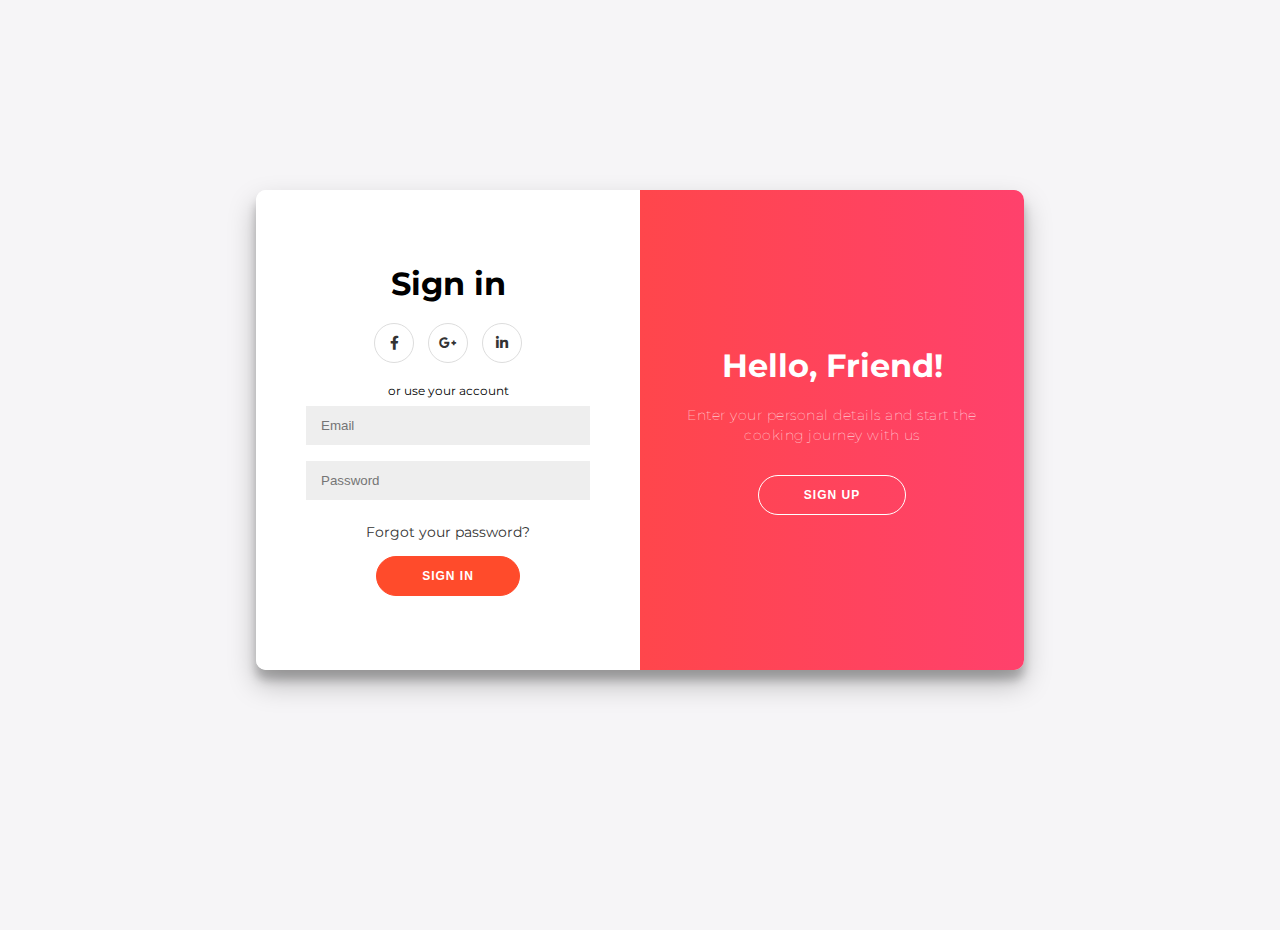
<file: sign-in.html>
<!DOCTYPE html>
<html lang="en" >
<head>
  <meta charset="UTF-8">
  <title>My Recipe</title>
  <link rel='stylesheet' href='https://cdnjs.cloudflare.com/ajax/libs/font-awesome/5.14.0/css/all.min.css'>
  <link rel="stylesheet" href="/sign-style.css">
  <link rel="icon" type="image/x-icon" href="/images/logo.webp">
</head>
<body>
	<div class="container" id="container">
		<div class="form-container sign-up-container">
			<form action="#">
				<h1>Create Account</h1>
				<div class="social-container">
					<a href="#" class="social"><i class="fab fa-facebook-f"></i></a>
					<a href="#" class="social"><i class="fab fa-google-plus-g"></i></a>
					<a href="#" class="social"><i class="fab fa-linkedin-in"></i></a>
				</div>
				<span>or use your email for registration</span>
				<input type="text" placeholder="Name" />
				<input type="email" placeholder="Email" />
				<input type="password" placeholder="Password" />
				<button style="margin-top: 20px;">Sign Up</button>
			</form>
		</div>
		<div class="form-container sign-in-container">
			<form action="#">
				<h1>Sign in</h1>
				<div class="social-container">
					<a href="#" class="social"><i class="fab fa-facebook-f"></i></a>
					<a href="#" class="social"><i class="fab fa-google-plus-g"></i></a>
					<a href="#" class="social"><i class="fab fa-linkedin-in"></i></a>
				</div>
				<span>or use your account</span>
				<input type="email" placeholder="Email" />
				<input type="password" placeholder="Password" />
				<a href="#">Forgot your password?</a>
				<button>Sign In</button>
			</form>
		</div>
		<div class="overlay-container">
			<div class="overlay">
				<div class="overlay-panel overlay-left">
					<h1>Welcome to Our Website!</h1>
					<p>Please Register your Details to Get the Latest Recipe Updates</p>
					<button class="ghost" id="signIn">Sign In</button>
				</div>
				<div class="overlay-panel overlay-right">
					<h1>Hello, Friend!</h1>
					<p>Enter your personal details and start the cooking journey with us</p>
					<button class="ghost" id="signUp">Sign Up</button>
				</div>
			</div>
		</div>
	</div>
  	<script  src="/script.js"></script>
</body>
</html>
</file>
<file: sign-style.css>
@import url('https://fonts.googleapis.com/css?family=Montserrat:400,800');

* {
	box-sizing: border-box;
}

body {
	background: #f6f5f7;
	display: flex;
	justify-content: center;
	align-items: center;
	flex-direction: column;
	font-family: 'Montserrat', sans-serif;
	height: 100vh;
	margin: -20px 0 50px;
}

.container h1 {
	font-weight: bold;
	margin: 0;
}

.container h2 {
	text-align: center;
}

p {
	font-size: 14px;
	font-weight: 100;
	line-height: 20px;
	letter-spacing: 0.5px;
	margin: 20px 0 30px;
}

span {
	font-size: 12px;
}

a {
	color: #333;
	font-size: 14px;
	text-decoration: none;
	margin: 15px 0;
}

button {
	border-radius: 20px;
	border: 1px solid #FF4B2B;
	background-color: #FF4B2B;
	color: #FFFFFF;
	font-size: 12px;
	font-weight: bold;
	padding: 12px 45px;
	letter-spacing: 1px;
	text-transform: uppercase;
	transition: transform 80ms ease-in;
	cursor: pointer;
}

button:active {
	transform: scale(0.95);
}

button:focus {
	outline: none;
}

button.ghost {
	background-color: transparent;
	border-color: #FFFFFF;
}

form {
	background-color: #FFFFFF;
	display: flex;
	align-items: center;
	justify-content: center;
	flex-direction: column;
	padding: 0 50px;
	height: 100%;
	text-align: center;
}

input {
	background-color: #eee;
	border: none;
	padding: 12px 15px;
	margin: 8px 0;
	width: 100%;
}

.container {
	background-color: #fff;
	border-radius: 10px;
  	box-shadow: 0 14px 28px rgba(0,0,0,0.25), 
			0 10px 10px rgba(0,0,0,0.22);
	position: relative;
	overflow: hidden;
	width: 768px;
	max-width: 100%;
	min-height: 480px;
}

.form-container {
	position: absolute;
	top: 0;
	height: 100%;
	transition: all 0.6s ease-in-out;
}

.sign-in-container {
	left: 0;
	width: 50%;
	z-index: 2;
}

.container.right-panel-active .sign-in-container {
	transform: translateX(100%);
}

.sign-up-container {
	left: 0;
	width: 50%;
	opacity: 0;
	z-index: 1;
}

.container.right-panel-active .sign-up-container {
	transform: translateX(100%);
	opacity: 1;
	z-index: 5;
	animation: show 0.6s;
}

@keyframes show {
	0%, 49.99% {
		opacity: 0;
		z-index: 1;
	}
	
	50%, 100% {
		opacity: 1;
		z-index: 5;
	}
}

.overlay-container {
	position: absolute;
	top: 0;
	left: 50%;
	width: 50%;
	height: 100%;
	overflow: hidden;
	transition: transform 0.6s ease-in-out;
	z-index: 100;
}

.container.right-panel-active .overlay-container{
	transform: translateX(-100%);
}

.overlay {
	background: #FF416C;
	background: -webkit-linear-gradient(to right, #FF4B2B, #FF416C);
	background: linear-gradient(to right, #FF4B2B, #FF416C);
	background-repeat: no-repeat;
	background-size: cover;
	background-position: 0 0;
	color: #FFFFFF;
	position: relative;
	left: -100%;
	height: 100%;
	width: 200%;
  	transform: translateX(0);
	transition: transform 0.6s ease-in-out;
}

.container.right-panel-active .overlay {
  	transform: translateX(50%);
}

.overlay-panel {
	position: absolute;
	display: flex;
	align-items: center;
	justify-content: center;
	flex-direction: column;
	padding: 0 40px;
	text-align: center;
	top: 0;
	height: 100%;
	width: 50%;
	transform: translateX(0);
	transition: transform 0.6s ease-in-out;
}

.overlay-left {
	transform: translateX(-20%);
}

.container.right-panel-active .overlay-left {
	transform: translateX(0);
}

.overlay-right {
	right: 0;
	transform: translateX(0);
}

.container.right-panel-active .overlay-right {
	transform: translateX(20%);
}

.social-container {
	margin: 20px 0;
}

.social-container a {
	border: 1px solid #DDDDDD;
	border-radius: 50%;
	display: inline-flex;
	justify-content: center;
	align-items: center;
	margin: 0 5px;
	height: 40px;
	width: 40px;
}
</file>
